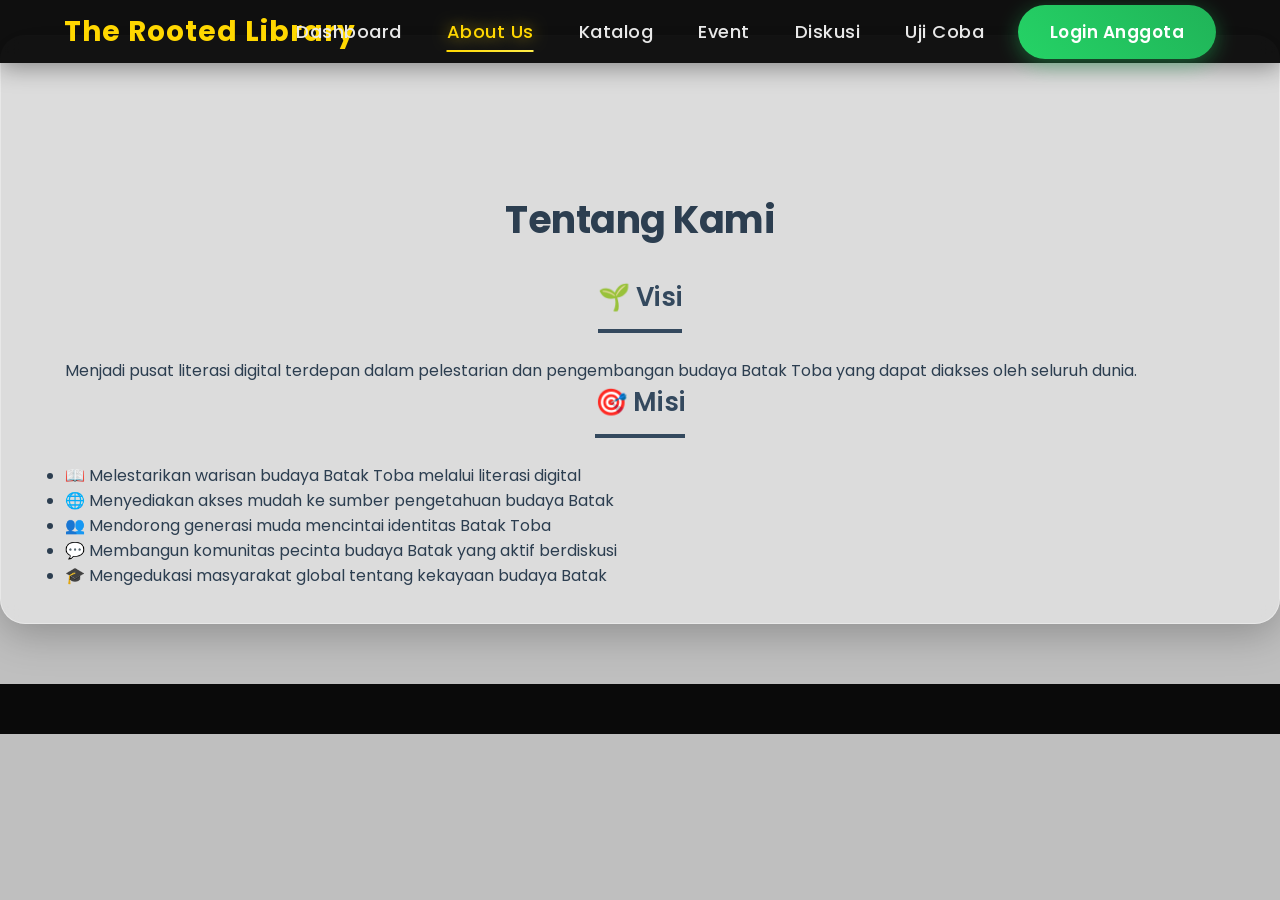
<file: about.html>
<!DOCTYPE html>
<html lang="id">
<head>
    <meta charset="UTF-8">
    <meta name="viewport" content="width=device-width, initial-scale=1.0">
    <title>About Us - The Rooted Library</title>
    <link rel="stylesheet" href="style.css">
    <link href="https://fonts.googleapis.com/css2?family=Poppins:wght@300;400;600;700&display=swap" rel="stylesheet">
</head>
<body>
    <!-- Navigation (sama seperti index) -->
    <nav class="navbar">
        <div class="nav-brand">The Rooted Library</div>
        <ul class="nav-menu">
            <li><a href="index.html">Dashboard</a></li>
            <li><a href="about.html" class="active">About Us</a></li>
            <li><a href="katalog.html">Katalog</a></li>
            <li><a href="event.html">Event</a></li>
            <li><a href="diskusi.html">Diskusi</a></li>
            <li><a href="uji-coba.html">Uji Coba</a></li>
        </ul>
        <a href="login.html" class="login-btn">Login Anggota</a>
    </nav>

    <section class="about-section">
        <div class="container">
            <h1>Tentang Kami</h1>
            <div class="about-grid">
                <div class="about-card">
                    <h2>🌱 Visi</h2>
                    <p>Menjadi pusat literasi digital terdepan dalam pelestarian dan pengembangan budaya Batak Toba yang dapat diakses oleh seluruh dunia.</p>
                </div>
                <div class="about-card">
                    <h2>🎯 Misi</h2>
                    <ul>
                        <li>📖 Melestarikan warisan budaya Batak Toba melalui literasi digital</li>
                        <li>🌐 Menyediakan akses mudah ke sumber pengetahuan budaya Batak</li>
                        <li>👥 Mendorong generasi muda mencintai identitas Batak Toba</li>
                        <li>💬 Membangun komunitas pecinta budaya Batak yang aktif berdiskusi</li>
                        <li>🎓 Mengedukasi masyarakat global tentang kekayaan budaya Batak</li>
                    </ul>
                </div>
            </div>
        </div>
    </section>

    <!-- Footer & WhatsApp (sama seperti index) -->
    <footer><!-- sama --></footer>
    <a href="https://wa.me/6281226423048" class="whatsapp-btn"><!-- sama --></a>
    <script src="script.js"></script>
</body>
</html>
</file>
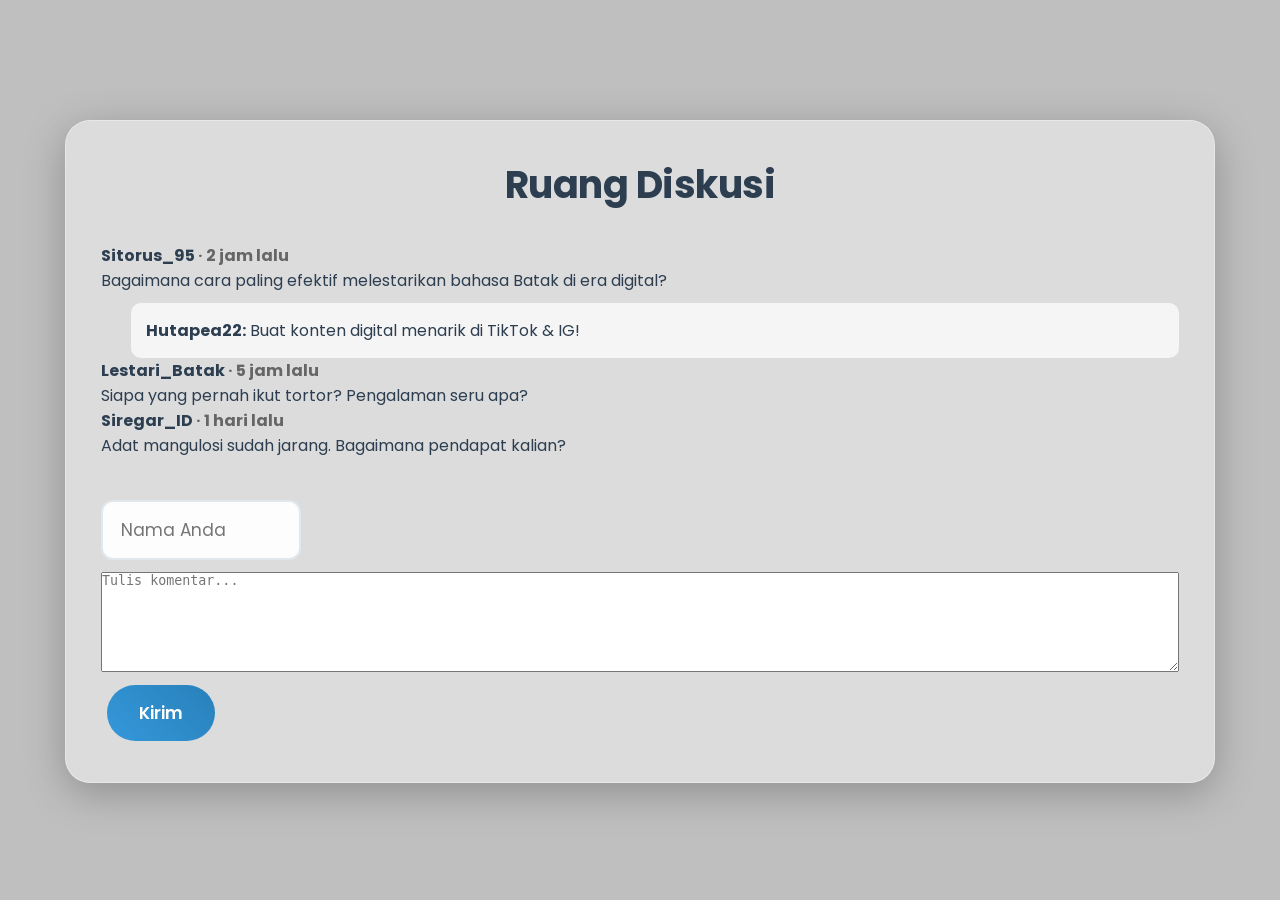
<file: diskusi.html>
<!DOCTYPE html>
<html>
<head>
    <title>Diskusi - The Rooted Library</title>
    <link rel="stylesheet" href="style.css">
</head>
<body>
    <!-- NAVBAR -->

    <div class="container">
        <section>
            <h1>Ruang Diskusi</h1>
            
            <div class="book-card">
                <h4><strong>Sitorus_95</strong> <span style="color:#666;">· 2 jam lalu</span></h4>
                <p>Bagaimana cara paling efektif melestarikan bahasa Batak di era digital?</p>
                <div style="margin-left:30px; background:#f5f5f5; padding:15px; border-radius:10px; margin-top:10px;">
                    <strong>Hutapea22:</strong> Buat konten digital menarik di TikTok & IG!
                </div>
            </div>

            <div class="book-card">
                <h4><strong>Lestari_Batak</strong> <span style="color:#666;">· 5 jam lalu</span></h4>
                <p>Siapa yang pernah ikut tortor? Pengalaman seru apa?</p>
            </div>

            <div class="book-card">
                <h4><strong>Siregar_ID</strong> <span style="color:#666;">· 1 hari lalu</span></h4>
                <p>Adat mangulosi sudah jarang. Bagaimana pendapat kalian?</p>
            </div>

            <form style="margin-top:30px;">
                <input type="text" placeholder="Nama Anda" style="width:200px; display:inline-block;">
                <textarea placeholder="Tulis komentar..." style="width:100%; height:100px;"></textarea>
                <button>Kirim</button>
            </form>
        </section>
    </div>
</body>
</html>
</file>
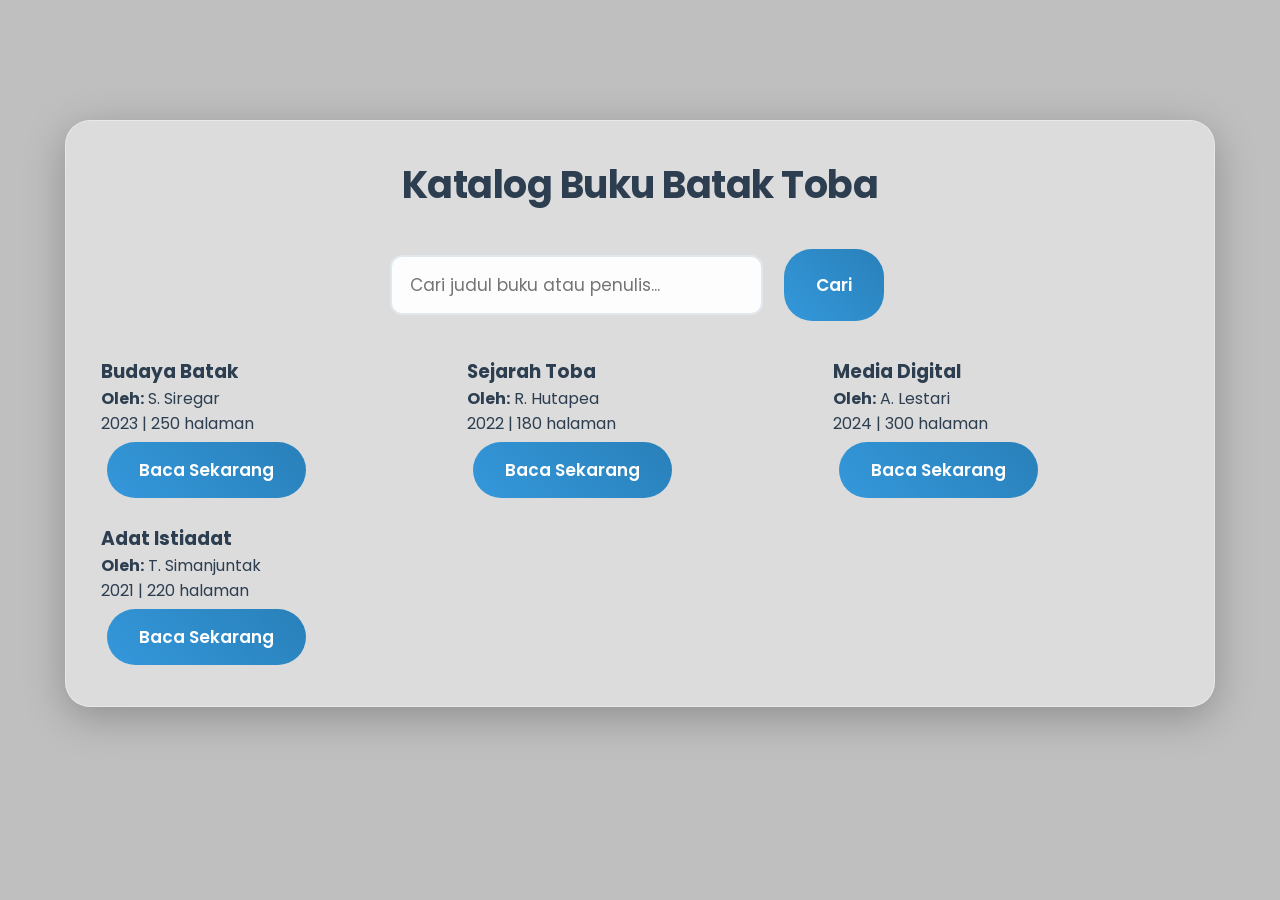
<file: katalog.html>
<!DOCTYPE html>
<html>
<head>
    <title>Katalog - The Rooted Library</title>
    <link rel="stylesheet" href="style.css">
</head>
<body>
    <!-- NAVBAR -->

    <div class="container">
        <section>
            <h1>Katalog Buku Batak Toba</h1>
            <div class="search-box">
                <input type="text" placeholder="Cari judul buku atau penulis...">
                <button>Cari</button>
            </div>
            
            <div style="display: grid; grid-template-columns: repeat(auto-fit, minmax(280px, 1fr)); gap: 20px;">
                <div class="book-card">
                    <h3>Budaya Batak</h3>
                    <p><strong>Oleh:</strong> S. Siregar</p>
                    <p>2023 | 250 halaman</p>
                    <button>Baca Sekarang</button>
                </div>
                <div class="book-card">
                    <h3>Sejarah Toba</h3>
                    <p><strong>Oleh:</strong> R. Hutapea</p>
                    <p>2022 | 180 halaman</p>
                    <button>Baca Sekarang</button>
                </div>
                <div class="book-card">
                    <h3>Media Digital</h3>
                    <p><strong>Oleh:</strong> A. Lestari</p>
                    <p>2024 | 300 halaman</p>
                    <button>Baca Sekarang</button>
                </div>
                <div class="book-card">
                    <h3>Adat Istiadat</h3>
                    <p><strong>Oleh:</strong> T. Simanjuntak</p>
                    <p>2021 | 220 halaman</p>
                    <button>Baca Sekarang</button>
                </div>
            </div>
        </section>
    </div>

    <!-- FOOTER 2026 -->
</body>
</html>
</file>
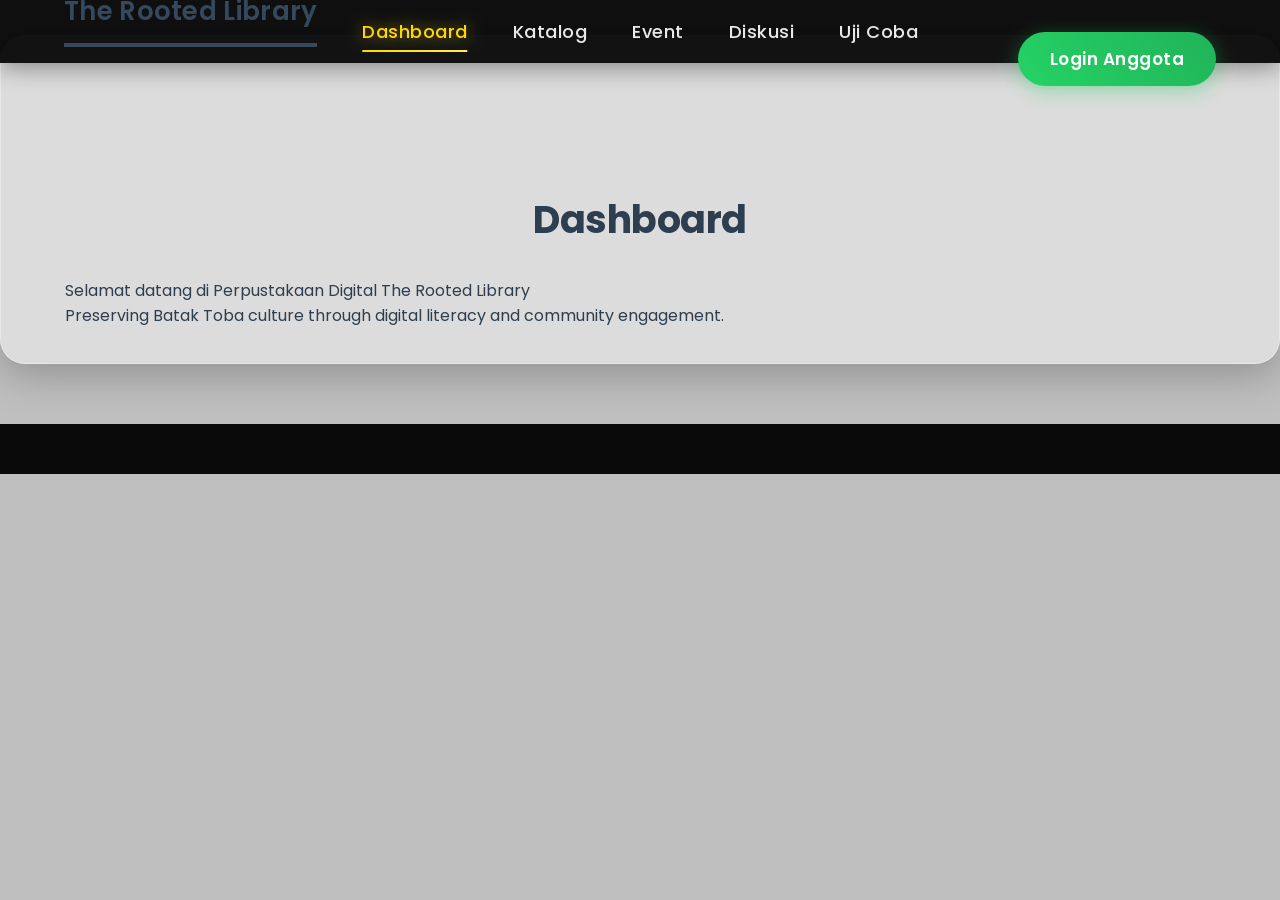
<file: ulasan.html>
<!DOCTYPE html>
<html lang="id">
<head>
    <meta charset="UTF-8">
    <meta name="viewport" content="width=device-width, initial-scale=1.0">
    <title>Dashboard - The Rooted Library</title>
    <link rel="stylesheet" href="style.css">
</head>
<body>
    <!-- Navigation sama seperti index -->
    <header>
        <nav class="navbar">
            <div class="nav-brand"><h2>The Rooted Library</h2></div>
            <ul class="nav-menu">
                <li><a href="dashboard.html" class="active">Dashboard</a></li>
                <li><a href="katalog.html">Katalog</a></li>
                <li><a href="event.html">Event</a></li>
                <li><a href="diskusi.html">Diskusi</a></li>
                <li><a href="uji-coba.html">Uji Coba</a></li>
            </ul>
            <div class="nav-right">
                <a href="login.html" class="login-btn">Login Anggota</a>
            </div>
        </nav>
    </header>

    <section class="dashboard">
        <div class="container">
            <h1>Dashboard</h1>
            <p class="welcome-text">Selamat datang di Perpustakaan Digital The Rooted Library</p>
            <p>Preserving Batak Toba culture through digital literacy and community engagement.</p>
        </div>
    </section>

    <!-- Footer sama seperti index -->
    <footer>
        <!-- sama seperti index.html -->
    </footer>

    <div class="whatsapp-btn">
        <!-- sama seperti index.html -->
    </div>
</body>
</html>
</file>
<file: style.css>
@import url('https://fonts.googleapis.com/css2?family=Poppins:wght@300;400;500;600;700&display=swap');

* {
    margin: 0;
    padding: 0;
    box-sizing: border-box;
}

body {
    font-family: 'Poppins', sans-serif;
    color: #2c3e50;
    /* BACKGROUND RETRO LIBRARY */
    background-image: url('https://i.pinimg.com/originals/c8/b0/7e/c8b07e380215edaaa1903769586a61dc.jpg');
    background-size: cover;
    background-position: center;
    background-attachment: fixed;
    background-repeat: no-repeat;
}

/* OVERLAY TIPIS */
body::before {
    content: "";
    position: fixed;
    inset: 0;
    background: rgba(0,0,0,0.25);
    z-index: -1;
}

/* NAVBAR BESAR SEJAJAR */
.navbar {
    background: rgba(0,0,0,0.92);
    padding: 18px 5%;
    position: fixed;
    top: 0;
    width: 100%;
    z-index: 1000;
    display: flex;
    justify-content: center;
    align-items: center;
    gap: 0;
    box-shadow: 0 4px 25px rgba(0,0,0,0.4);
}

.nav-brand {
    position: absolute;
    left: 5%;
    color: #ffd700;
    font-size: 28px;
    font-weight: 700;
    letter-spacing: 1px;
}

.nav-menu {
    display: flex;
    list-style: none;
    gap: 45px; /* AGAG BESAR */
    margin: 0;
    padding: 0;
}

.nav-menu a {
    color: #e8e8e8;
    text-decoration: none;
    font-weight: 500;
    font-size: 18px; /* BESAR */
    transition: all 0.3s ease;
    letter-spacing: 0.5px;
    position: relative;
}

.nav-menu a::after {
    content: '';
    position: absolute;
    width: 0;
    height: 2px;
    bottom: -8px;
    left: 50%;
    background: linear-gradient(90deg, #ffd700, #ffed4a);
    transition: all 0.3s ease;
    transform: translateX(-50%);
}

.nav-menu a:hover::after,
.nav-menu a.active::after {
    width: 100%;
}

.nav-menu a:hover,
.nav-menu a.active {
    color: #ffd700;
    text-shadow: 0 0 15px rgba(255,215,0,0.6);
}

.login-btn {
    position: absolute;
    right: 5%;
    background: linear-gradient(45deg, #25D366, #20b358);
    color: white !important;
    padding: 14px 32px;
    border-radius: 28px;
    text-decoration: none;
    font-weight: 600;
    font-size: 17px;
    box-shadow: 0 5px 20px rgba(37,211,102,0.4);
    transition: all 0.3s ease;
    letter-spacing: 0.5px;
}

.login-btn:hover {
    transform: translateY(-3px);
    box-shadow: 0 8px 25px rgba(37,211,102,0.5);
}

/* CONTAINER */
.container {
    max-width: 1200px;
    margin: 120px auto 0;
    padding: 0 25px;
}

/* HERO */
.hero {
    text-align: center;
    color: white;
    padding: 90px 0;
    text-shadow: 0 4px 20px rgba(0,0,0,0.8);
}

.hero h1 {
    font-size: 52px;
    font-weight: 700;
    margin-bottom: 25px;
    letter-spacing: -1px;
}

.hero p {
    font-size: 24px;
    margin-bottom: 45px;
    font-weight: 300;
    opacity: 0.98;
}

.cta-btn {
    display: inline-block;
    background: linear-gradient(45deg, #ffd700, #ffed4a);
    color: #333;
    padding: 20px 45px;
    border-radius: 40px;
    font-size: 22px;
    font-weight: 600;
    text-decoration: none;
    box-shadow: 0 8px 30px rgba(255,215,0,0.4);
    transition: all 0.3s;
    letter-spacing: 0.5px;
}

.cta-btn:hover {
    transform: translateY(-4px);
    box-shadow: 0 12px 35px rgba(255,215,0,0.5);
}

/* SECTIONS - KACA TIPIS */
section, .uji-section {
    background: rgba(255,255,255,0.45);
    backdrop-filter: blur(8px);
    -webkit-backdrop-filter: blur(8px);
    margin: 35px 0;
    padding: 35px;
    border-radius: 25px;
    border: 1px solid rgba(255,255,255,0.35);
    box-shadow: 0 10px 40px rgba(0,0,0,0.25);
}

h1 {
    font-size: 38px;
    text-align: center;
    margin-bottom: 30px;
    color: #2c3e50;
    font-weight: 700;
    letter-spacing: -0.5px;
}

h2 {
    font-size: 26px;
    text-align: center;
    margin-bottom: 25px;
    color: #34495e;
    font-weight: 600;
    border-bottom: 4px solid;
    padding-bottom: 12px;
    width: fit-content;
    margin-left: auto;
    margin-right: auto;
    letter-spacing: 0.3px;
}

/* UJI COBA COLORS */
.uji-section.blue h2 { border-color: #3498db; }
.uji-section.orange h2 { border-color: #e67e22; }
.uji-section.green h2 { border-color: #27ae60; }
.uji-section.purple h2 { border-color: #9b59b6; }

/* PHP BOX */
.php-box {
    background: rgba(227,242,253,0.95);
    border-left: 6px solid #3498db;
    padding: 25px;
    margin: 20px 0;
    max-height: 480px;
    overflow-y: auto;
    font-family: 'Courier New', monospace;
    font-size: 16px;
    line-height: 2;
    border-radius: 15px;
    box-shadow: 0 5px 20px rgba(52,152,219,0.25);
}

/* FORM */
input, select {
    width: 100%;
    padding: 15px 18px;
    margin: 12px 0;
    border: 2px solid #e1e8ed;
    border-radius: 12px;
    font-size: 17px;
    font-family: 'Poppins', sans-serif;
    transition: all 0.3s;
    background: rgba(255,255,255,0.95);
}

input:focus, select:focus {
    border-color: #3498db;
    box-shadow: 0 0 0 4px rgba(52,152,219,0.1);
}

button {
    background: linear-gradient(45deg, #3498db, #2980b9);
    color: white;
    padding: 15px 32px;
    border: none;
    border-radius: 28px;
    font-weight: 600;
    font-size: 17px;
    cursor: pointer;
    margin: 6px;
    font-family: 'Poppins', sans-serif;
    transition: all 0.3s;
}

button:hover {
    transform: translateY(-3px);
    box-shadow: 0 8px 25px rgba(52,152,219,0.4);
}

/* TABLE */
.crud-table {
    width: 100%;
    border-collapse: collapse;
    margin-top: 25px;
    font-size: 16px;
    background: rgba(255,255,255,0.95);
    border-radius: 15px;
    overflow: hidden;
    box-shadow: 0 6px 25px rgba(0,0,0,0.15);
}

.crud-table th {
    background: linear-gradient(45deg, #9b59b6, #8e44ad);
    color: white;
    padding: 16px 15px;
    font-weight: 600;
    letter-spacing: 0.3px;
}

.crud-table td {
    padding: 15px 15px;
    border-bottom: 1px solid #ecf0f1;
}

.crud-table button {
    padding: 10px 20px;
    font-size: 14px;
    margin: 0 3px;
}

.crud-table button:last-child {
    background: linear-gradient(45deg, #e74c3c, #c0392b);
}

/* SEARCH */
.search-box {
    max-width: 500px;
    margin: 0 auto 30px;
    display: flex;
    gap: 15px;
}

/* FOOTER */
footer {
    background: rgba(0,0,0,0.95);
    color: #fff;
    text-align: center;
    padding: 25px 0;
    margin-top: 60px;
}

.footer-content {
    max-width: 1200px;
    margin: 0 auto;
    padding: 0 25px;
    font-size: 17px;
    font-weight: 500;
    line-height: 1.4;
}

.footer-bottom {
    margin-top: 15px;
    font-size: 15px;
    color: #ccc;
}

/* WHATSAPP */
.whatsapp-btn {
    position: fixed;
    bottom: 30px;
    right: 30px;
    z-index: 1000;
}

.whatsapp-btn a {
    width: 60px;
    height: 60px;
    border-radius: 50%;
    background: linear-gradient(45deg, #25D366, #128C7E);
    display: flex;
    align-items: center;
    justify-content: center;
    box-shadow: 0 6px 25px rgba(37,211,102,0.4);
    transition: all 0.3s;
}

.whatsapp-btn img {
    width: 34px;
    height: 34px;
}

/* RESPONSIVE */
@media (max-width: 1200px) {
    .nav-menu {
        gap: 25px;
    }
}

@media (max-width: 768px) {
    .navbar {
        flex-direction: column;
        gap: 15px;
        padding: 20px;
    }
    
    .nav-brand {
        position: static;
        order: 1;
    }
    
    .nav-menu {
        order: 2;
        gap: 20px;
        flex-wrap: wrap;
    }
    
    .login-btn {
        position: static;
        order: 3;
    }
    
    .hero h1 {
        font-size: 38px;
    }
    
    section {
        margin: 25px 15px;
        padding: 25px 20px;
    }
}
</file>
